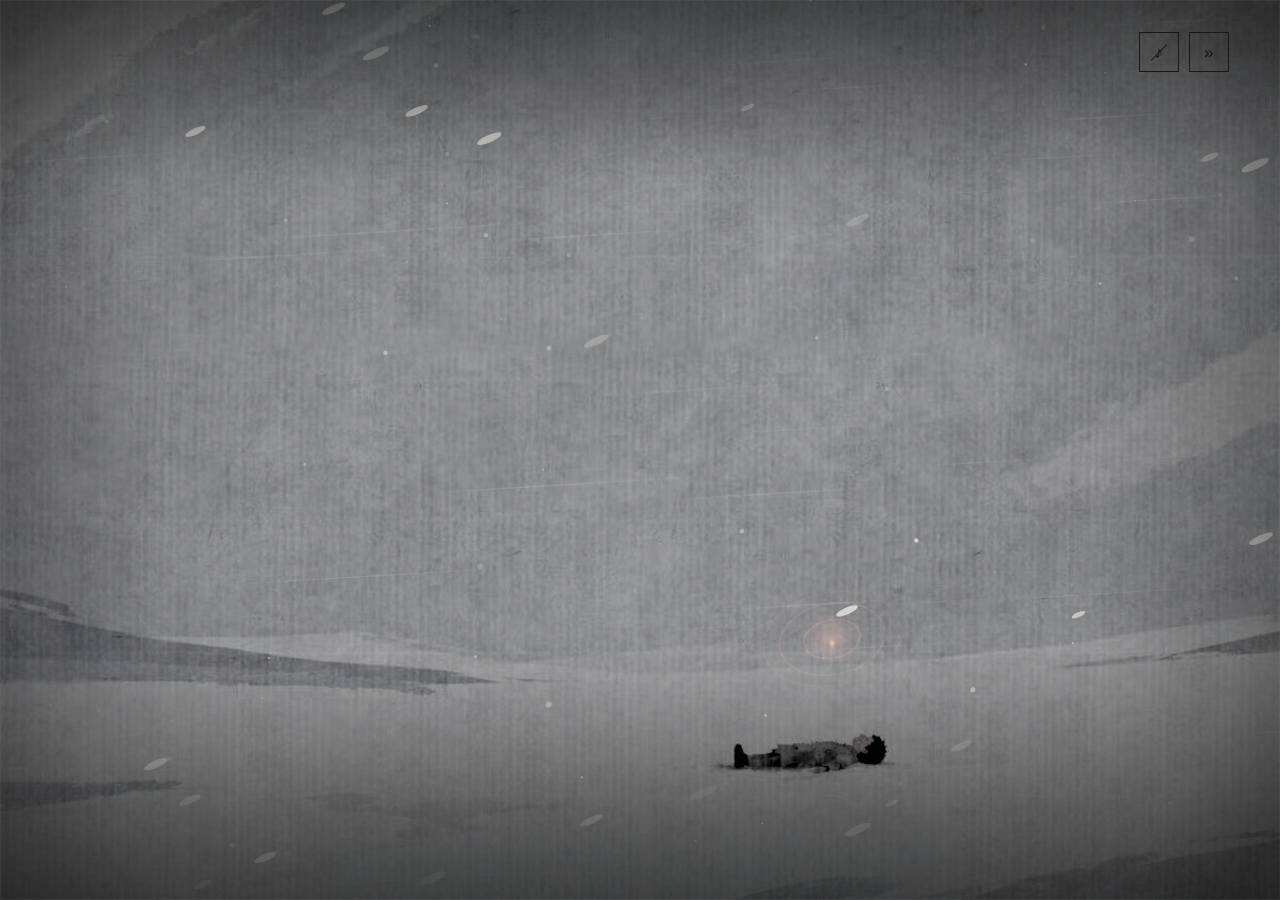
<file: index.html>
<!doctype html>
<html lang="zh-CN">
<head>
  <meta charset="utf-8">
  <meta name="viewport" content="width=device-width, initial-scale=1, viewport-fit=cover">
  <meta name="theme-color" content="#121310">
  <meta name="description" content="《额吉》v1.7 地图跑动修订版开场动画：从风雪、废墟与沉默，走向光、飞鸟与归途。">
  <link rel="icon" href="data:,">
  <title>额吉 · v1.7 片头整合版 | 从风雪到黎明</title>
  <link rel="preload" as="image" href="assets/opening/01-whiteout.jpg">
  <link rel="preload" as="image" href="assets/opening/02-collapse.jpg">
  <link rel="preload" as="image" href="assets/opening/03-ruin.png">
  <link rel="preload" as="image" href="assets/opening/04-child-light.jpg">
  <link rel="preload" as="image" href="assets/opening/05-hall.jpg">
  <link rel="preload" as="image" href="assets/opening/06-doves.jpg">
  <link rel="preload" as="image" href="assets/opening/07-rebirth.jpg">
  <link rel="preload" as="image" href="assets/opening/08-hope.png">
  <link rel="preload" as="image" href="assets/title/cover-spring.webp">
  <link rel="stylesheet" href="opening.css?v=15">
  <noscript><style>.overture,.scene,.opening-header,.opening-footer{display:none!important}.game-title{position:relative!important;visibility:visible!important;opacity:1!important;pointer-events:auto!important;min-height:100svh}</style></noscript>
</head>
<body class="opening-page">
  <a class="skip-to-final" href="#title-interface">跳到标题页</a>
  <div class="film-grain" aria-hidden="true"></div>
  <div class="screen-vignette" aria-hidden="true"></div>

  <header class="opening-header">
    <div class="opening-header__actions">
      <button id="audio-toggle" class="audio-toggle" type="button" aria-label="播放片头音乐" aria-pressed="false"><span aria-hidden="true">♪</span></button>
      <button id="skip-intro" class="text-button" type="button" aria-label="跳过序章"><span aria-hidden="true">»</span></button>
    </div>
  </header>

  <main id="opening-stage" class="opening-stage" aria-label="额吉开场动画">
    <div id="overture" class="overture" aria-hidden="true"></div>

    <canvas id="opening-canvas" class="opening-canvas" role="img" aria-label="无字开场动画：雪原中倒下的孩子、废墟中的红光、天光下的身影、飞过佛像的白鸽，最终化为纸上新生的光。"></canvas>

    <section id="title-interface" class="game-title" aria-labelledby="title-heading">
      <div class="title-backdrop" aria-hidden="true"></div>
      <div class="title-veil" aria-hidden="true"></div>
      <div class="title-grid">
        <h1 id="title-heading" class="sr-only">额吉</h1>

        <nav class="title-menu" aria-label="主菜单">
          <a class="menu-button menu-button-primary" href="game.html?demo=chapter&amp;day=1">立即试玩第一章</a>
          <a class="menu-button" href="game.html?start=new">完整开始（含序章）</a>
          <a class="menu-button" href="game.html?start=continue">继续上次</a>
          <a class="menu-button" href="game.html?start=archive">档案室</a>
          <a class="menu-button" href="game.html?start=settings">设置</a>
          <p class="save-meta">尚无存档</p>
        </nav>
      </div>

      <footer class="title-footer">
        <button id="replay-intro" class="title-replay" type="button" aria-label="重播片头"><span aria-hidden="true">↺</span></button>
        <span>键盘：A / D 移动 · Shift 快跑</span>
        <span>交互：E / 鼠标左键</span>
        <span>地图：M</span>
        <span>手札：J</span>
        <span>暂停：Esc</span>
      </footer>

      </section>
  </main>

  <div id="game-shell" class="game-shell" hidden aria-hidden="true">
    <iframe id="game-frame" title="额吉游戏画面" src="about:blank" allow="autoplay; fullscreen; gamepad" allowfullscreen></iframe>
  </div>
  <audio id="opening-audio" src="assets/audio/opening-theme.mp3" preload="auto" loop playsinline></audio>
  <script src="opening.js?v=15"></script>
</body>
</html>
</file>
<file: opening.css>
:root {
  --bg: #0b0c0c;
  --bg-soft: #151614;
  --paper: #efe9dd;
  --paper-bright: #f7f2e8;
  --paper-muted: #c8c0b1;
  --ink: #191814;
  --ink-soft: #4f4a40;
  --oxblood: #73251f;
  --oxblood-bright: #a14236;
  --font-display: "Songti SC", "STSong", "Noto Serif CJK SC", "Source Han Serif SC", "SimSun", serif;
  --font-ui: "Avenir Next", "PingFang SC", "Hiragino Sans GB", "Microsoft YaHei", sans-serif;
  --ease-out: cubic-bezier(0.16, 1, 0.3, 1);
  --ease-expo: cubic-bezier(0.19, 1, 0.22, 1);
  --ease-in-out: cubic-bezier(0.65, 0, 0.35, 1);
  --ease-exit: cubic-bezier(0.7, 0, 0.84, 0);
}

*,
*::before,
*::after {
  box-sizing: border-box;
}

html {
  height: 100%;
  background: var(--bg);
  color-scheme: dark;
}

body.opening-page {
  width: 100%;
  height: 100%;
  min-height: 100svh;
  margin: 0;
  overflow: hidden;
  background: var(--bg);
  color: var(--paper);
  font-family: var(--font-ui);
  font-size: 16px;
  line-height: 1.5;
  -webkit-font-smoothing: antialiased;
  text-rendering: optimizeLegibility;
}

button,
a {
  -webkit-tap-highlight-color: transparent;
}

button {
  font: inherit;
}

a {
  color: inherit;
}

::selection {
  background: var(--oxblood);
  color: var(--paper-bright);
}

.skip-to-final {
  position: fixed;
  top: 12px;
  left: 12px;
  z-index: 100;
  padding: 10px 14px;
  background: var(--paper-bright);
  color: var(--ink);
  font-size: 13px;
  text-decoration: none;
  transform: translateY(-160%);
  transition: transform 180ms ease;
}

.skip-to-final:focus-visible {
  transform: translateY(0);
}

.film-grain,
.screen-vignette {
  position: fixed;
  inset: 0;
  z-index: 46;
  pointer-events: none;
}

.film-grain {
  opacity: 0.14;
  background-image: url("data:image/svg+xml,%3Csvg viewBox='0 0 180 180' xmlns='http://www.w3.org/2000/svg'%3E%3Cfilter id='n'%3E%3CfeTurbulence type='fractalNoise' baseFrequency='.82' numOctaves='4' stitchTiles='stitch'/%3E%3C/filter%3E%3Crect width='100%25' height='100%25' filter='url(%23n)' opacity='.55'/%3E%3C/svg%3E");
  mix-blend-mode: soft-light;
  animation: none;
}

.screen-vignette {
  z-index: 45;
  box-shadow:
    inset 0 0 0 1px rgba(255, 255, 255, 0.05),
    inset 0 0 15vw 5vw rgba(4, 5, 5, 0.4);
}

.opening-header {
  position: fixed;
  top: 0;
  left: 0;
  z-index: 60;
  display: grid;
  grid-template-columns: 1fr auto;
  align-items: center;
  width: 100%;
  padding: clamp(18px, 2.5vw, 38px) clamp(20px, 4vw, 64px);
  color: var(--ink);
  transition: color 700ms ease;
}

.opening-brand {
  display: inline-flex;
  align-items: center;
  gap: 12px;
  width: max-content;
  color: inherit;
  text-decoration: none;
}

.opening-brand__name {
  font-family: var(--font-display);
  font-size: clamp(24px, 2.2vw, 34px);
  font-weight: 500;
  letter-spacing: 0.05em;
}

.opening-brand__seal {
  display: grid;
  width: 24px;
  height: 24px;
  place-items: center;
  border: 1px solid currentColor;
  font-family: var(--font-display);
  font-size: 11px;
  line-height: 1;
  opacity: 0.86;
}

.chapter-readout {
  display: flex;
  align-items: center;
  gap: 14px;
  margin: 8px 0 0;
  font-size: 11px;
  font-weight: 500;
  letter-spacing: 0.18em;
  line-height: 1;
}

.chapter-readout i {
  display: block;
  width: clamp(30px, 5vw, 72px);
  height: 1px;
  background: currentColor;
  opacity: 0.5;
}

.text-button {
  display: grid;
  justify-self: end;
  width: 40px;
  height: 40px;
  place-items: center;
  padding: 0;
  border: 1px solid currentColor;
  border-radius: 0;
  background: transparent;
  color: inherit;
  font-size: 17px;
  line-height: 1;
  cursor: pointer;
  opacity: 0.72;
  transition:
    opacity 180ms ease,
    background-color 220ms ease,
    transform 320ms var(--ease-out);
}

.text-button span {
  display: block;
  margin: 0;
  transition: transform 320ms var(--ease-out);
}

.text-button:hover {
  opacity: 1;
  background: rgba(255, 255, 255, 0.07);
}

.text-button:hover span {
  transform: translate(2px, -2px);
}

.text-button:focus-visible,
.enter-button:focus-visible,
.quiet-button:focus-visible,
.opening-brand:focus-visible {
  outline: 2px solid var(--oxblood-bright);
  outline-offset: 5px;
}

.opening-stage {
  position: fixed;
  inset: 0;
  overflow: hidden;
  background: var(--bg);
}

.overture {
  position: absolute;
  inset: 0;
  z-index: 30;
  display: grid;
  place-content: center;
  background: var(--bg);
  color: var(--paper);
  text-align: center;
  transition:
    opacity 900ms cubic-bezier(0.65, 0, 0.35, 1),
    visibility 900ms;
}

.overture__brand {
  margin: 0 0 18px;
  font-family: var(--font-display);
  font-size: clamp(30px, 4vw, 54px);
  font-weight: 400;
  letter-spacing: 0.42em;
  text-indent: 0.42em;
  animation: overtureReveal 1.1s var(--ease-expo) both;
}

.overture__line {
  margin: 0;
  color: var(--paper-muted);
  font-size: 12px;
  letter-spacing: 0.3em;
  text-indent: 0.3em;
  animation: overtureReveal 1.2s 360ms var(--ease-expo) both;
}

.opening-page.has-begun .overture {
  visibility: hidden;
  opacity: 0;
}

.opening-page.is-finished .overture {
  display: none;
}

.scene {
  position: absolute;
  inset: 0;
  z-index: 0;
  overflow: hidden;
  visibility: hidden;
  opacity: 0;
  background: var(--bg);
  transition:
    opacity 1250ms var(--ease-in-out),
    visibility 1250ms linear;
}

.scene.is-active {
  z-index: 2;
  visibility: visible;
  opacity: 1;
}

.scene.is-leaving {
  z-index: 1;
  visibility: visible;
  opacity: 0;
}

.scene__image {
  position: absolute;
  inset: 0;
  width: 100%;
  height: 100%;
  object-fit: cover;
  object-position: center;
  transform: translateZ(0) scale(1.03);
  transform-origin: 50% 50%;
  filter: saturate(0.64) contrast(1.05) brightness(0.95);
  will-change: transform, filter;
}

.scene--whiteout .scene__image {
  filter: saturate(0.48) contrast(1.02) brightness(1.03);
}

.scene--collapse .scene__image {
  filter: saturate(0.34) contrast(1.06) brightness(0.94);
}

.scene--ruin .scene__image {
  filter: saturate(0.72) contrast(1.08) brightness(0.84);
}

.scene--light .scene__image {
  filter: saturate(0.58) contrast(1.12) brightness(0.78);
}

.scene--hall .scene__image {
  filter: saturate(0.7) contrast(1.1) brightness(0.88);
}

.scene--doves .scene__image {
  filter: saturate(0.72) contrast(1.08) brightness(1.02);
}

.scene--rebirth .scene__image {
  filter: saturate(0.86) contrast(1.02) brightness(1.04);
}

.scene--hope .scene__image {
  filter: saturate(0.76) contrast(1.02) brightness(1.02);
}

.scene.is-active .scene--image,
.scene.is-active .scene__image {
  animation: cameraPush 7s linear both;
}

.scene--collapse.is-active .scene__image {
  animation-name: cameraPull;
}

.scene--ruin.is-active .scene__image {
  animation-name: cameraDrift;
}

.scene--light.is-active .scene__image {
  animation: lightArrive 6.8s linear both;
}

.scene--hall.is-active .scene__image {
  animation: hallDrift 7s linear both;
}

.scene--doves.is-active .scene__image {
  animation: dovesRise 6.5s linear both;
}

.scene--rebirth.is-active .scene__image {
  animation: irisReveal 2400ms var(--ease-in-out) both;
}

.scene--hope.is-active .scene__image {
  animation: finalBreath 10s linear both;
}

.scene__wash {
  position: absolute;
  inset: 0;
  z-index: 1;
  pointer-events: none;
  background:
    linear-gradient(180deg, rgba(4, 6, 7, 0.18) 0%, transparent 28%, transparent 62%, rgba(8, 8, 7, 0.35) 100%);
}

.scene--whiteout .scene__wash,
.scene--collapse .scene__wash {
  background:
    linear-gradient(90deg, rgba(243, 241, 234, 0.2), transparent 34%),
    linear-gradient(180deg, rgba(226, 231, 232, 0.08), transparent 48%, rgba(8, 9, 9, 0.22));
}

.scene--ruin .scene__wash {
  background:
    linear-gradient(90deg, rgba(233, 229, 217, 0.2), transparent 38%),
    linear-gradient(180deg, transparent 42%, rgba(22, 17, 13, 0.32));
}

.scene--light .scene__wash,
.scene--hall .scene__wash,
.scene--doves .scene__wash {
  background:
    linear-gradient(180deg, rgba(0, 0, 0, 0.2), transparent 33%, transparent 54%, rgba(0, 0, 0, 0.68));
}

.scene--rebirth .scene__wash {
  background:
    linear-gradient(90deg, rgba(243, 238, 227, 0.22), transparent 43%),
    linear-gradient(180deg, transparent 50%, rgba(62, 43, 29, 0.18));
}

.scene__copy {
  position: absolute;
  bottom: clamp(72px, 12vh, 128px);
  left: clamp(24px, 7vw, 112px);
  z-index: 5;
  width: min(680px, 66vw);
  pointer-events: none;
}

.scene__copy--ink {
  color: var(--ink);
}

.scene__copy--paper {
  color: var(--paper-bright);
}

.scene__index {
  display: flex;
  align-items: center;
  gap: 12px;
  margin: 0 0 clamp(16px, 2.5vh, 28px);
  font-size: 10px;
  font-weight: 500;
  letter-spacing: 0.25em;
  line-height: 1;
  opacity: 0;
  transform: translateY(8px);
}

.scene__index span {
  display: flex;
  align-items: center;
  gap: 12px;
  letter-spacing: 0.14em;
}

.scene__index span::before {
  content: "";
  display: block;
  width: clamp(20px, 3vw, 46px);
  height: 1px;
  background: currentColor;
  opacity: 0.6;
}

.scene__line {
  max-width: 14em;
  margin: 0;
  overflow: hidden;
  font-family: var(--font-display);
  font-size: clamp(34px, 4.65vw, 72px);
  font-weight: 400;
  line-height: 1.18;
  letter-spacing: -0.045em;
  text-wrap: balance;
  clip-path: inset(100% 0 0 0);
  transform: translateY(24px);
}

.scene.is-active .scene__index {
  animation: indexReveal 900ms 420ms var(--ease-expo) forwards;
}

.scene.is-active .scene__line {
  animation: lineRise 1200ms 620ms var(--ease-expo) forwards;
}

.scene.is-leaving .scene__copy {
  opacity: 0;
  transition: opacity 320ms var(--ease-exit);
}

.snowfield,
.ruin-embers,
.flock {
  position: absolute;
  inset: 0;
  z-index: 3;
  overflow: hidden;
  pointer-events: none;
}

.snowfield i {
  position: absolute;
  top: -8vh;
  left: var(--x);
  width: var(--size);
  height: var(--size);
  border-radius: 50%;
  background: rgba(250, 250, 246, var(--alpha));
  filter: blur(var(--blur));
  opacity: 0;
  animation: snowfall var(--duration) linear var(--delay) infinite;
  animation-play-state: paused;
}

.scene.is-active .snowfield i {
  animation-play-state: running;
}

.ruin-embers i {
  position: absolute;
  bottom: 28%;
  left: var(--x);
  width: 2px;
  height: 2px;
  border-radius: 50%;
  background: var(--oxblood-bright);
  box-shadow: 0 0 10px rgba(190, 65, 50, 0.8);
  opacity: 0;
  animation: emberRise var(--duration) ease-out var(--delay) infinite;
  animation-play-state: paused;
}

.scene.is-active .ruin-embers i {
  animation-play-state: running;
}

.lightfall {
  position: absolute;
  top: -28%;
  left: 22%;
  z-index: 2;
  width: 42%;
  height: 145%;
  background: linear-gradient(180deg, rgba(255, 248, 229, 0.34), rgba(255, 247, 224, 0.14) 40%, transparent 76%);
  filter: blur(22px);
  mix-blend-mode: screen;
  opacity: 0;
  transform: rotate(24deg) translate3d(0, -12%, 0);
  transform-origin: 50% 0;
  pointer-events: none;
}

.lightfall--wide {
  left: 12%;
  width: 58%;
  filter: blur(28px);
}

.lightfall--soft {
  opacity: 0;
}

.scene--light.is-active .lightfall {
  animation: lightFall 2300ms 220ms var(--ease-out) forwards;
}

.scene--hall.is-active .lightfall {
  animation: lightFall 2600ms 440ms var(--ease-out) forwards;
}

.scene--doves.is-active .lightfall {
  animation: lightBreathe 3.2s 360ms ease-in-out forwards;
}

.flock {
  z-index: 4;
}

.bird {
  position: absolute;
  top: var(--y);
  left: -12vw;
  width: var(--size);
  color: var(--paper-bright);
  opacity: 0;
  filter: drop-shadow(0 2px 2px rgba(0, 0, 0, 0.16));
  animation: birdFlight var(--duration) var(--delay) var(--ease-in-out) both;
  animation-play-state: paused;
}

.scene.is-active .bird {
  animation-play-state: running;
}

.bird svg {
  display: block;
  width: 100%;
  height: auto;
  fill: currentColor;
}

.flock--dawn .bird {
  color: var(--ink);
  filter: none;
}

.dawn-circle {
  position: absolute;
  top: 50%;
  left: 50%;
  z-index: 6;
  width: 120vmax;
  height: 120vmax;
  border-radius: 50%;
  background: radial-gradient(circle, rgba(255, 249, 237, 0.98) 0%, rgba(255, 248, 233, 0.72) 5%, rgba(243, 233, 215, 0.24) 18%, transparent 48%);
  opacity: 0;
  transform: translate(-50%, -50%) scale(0.15);
  pointer-events: none;
}

.scene--rebirth.is-active .dawn-circle {
  animation: dawnBloom 1900ms var(--ease-in-out) both;
}

.dawn-wash {
  position: absolute;
  inset: 0;
  z-index: 1;
  background:
    linear-gradient(90deg, rgba(246, 242, 232, 0.46), transparent 38%),
    linear-gradient(180deg, rgba(246, 241, 230, 0.12), transparent 40%, rgba(92, 60, 41, 0.12));
  pointer-events: none;
}

.scene--hope {
  background: var(--paper);
}

.scene--hope .scene__image {
  object-position: center;
}

.final-copy {
  position: absolute;
  bottom: clamp(64px, 8.5vh, 96px);
  left: clamp(24px, 7vw, 112px);
  z-index: 7;
  width: min(650px, 48vw);
  color: var(--ink);
  opacity: 0;
  pointer-events: none;
  transform: translateY(18px);
}

.final-eyebrow,
.final-subtitle,
.final-actions {
  opacity: 0;
}

.final-eyebrow {
  display: flex;
  align-items: center;
  gap: 14px;
  margin: 0 0 clamp(14px, 2vh, 22px);
  color: var(--ink-soft);
  font-size: 11px;
  font-weight: 500;
  letter-spacing: 0.18em;
}

.final-eyebrow span {
  padding: 5px 7px;
  background: var(--oxblood);
  color: var(--paper-bright);
  letter-spacing: 0.12em;
}

.final-title {
  max-width: 5em;
  margin: 0;
  overflow: hidden;
  font-family: var(--font-display);
  font-size: clamp(90px, 13.5vw, 210px);
  font-weight: 400;
  line-height: 0.84;
  letter-spacing: -0.09em;
  white-space: nowrap;
}

.final-title span {
  display: block;
  transform: translateY(112%);
}

.final-subtitle {
  margin: clamp(18px, 2.4vh, 28px) 0 0;
  color: var(--ink-soft);
  font-family: var(--font-display);
  font-size: clamp(16px, 1.25vw, 20px);
  line-height: 1.75;
  letter-spacing: 0.04em;
}

.final-actions {
  display: flex;
  align-items: center;
  gap: 26px;
  margin-top: clamp(24px, 4vh, 42px);
  pointer-events: auto;
}

.enter-button {
  display: inline-flex;
  align-items: center;
  justify-content: space-between;
  width: clamp(178px, 14vw, 220px);
  min-height: 56px;
  padding: 0 18px 0 22px;
  background: var(--ink);
  color: var(--paper-bright);
  font-size: 13px;
  font-weight: 500;
  letter-spacing: 0.15em;
  text-decoration: none;
  transition:
    background-color 200ms ease,
    color 200ms ease;
}

.enter-button i {
  font-family: var(--font-ui);
  font-size: 18px;
  font-style: normal;
  transition: transform 320ms var(--ease-out);
}

.enter-button:hover {
  background: var(--oxblood);
}

.enter-button:hover i {
  transform: translateX(5px);
}

.enter-button:active {
  transform: translateY(1px);
}

.quiet-button {
  padding: 9px 0;
  border: 0;
  border-bottom: 1px solid rgba(25, 24, 20, 0.5);
  background: transparent;
  color: var(--ink);
  font-size: 12px;
  letter-spacing: 0.12em;
  cursor: pointer;
  transition:
    border-color 180ms ease,
    color 180ms ease;
}

.quiet-button:hover {
  border-color: var(--oxblood);
  color: var(--oxblood);
}

.final-note {
  position: absolute;
  right: clamp(24px, 5vw, 78px);
  bottom: clamp(62px, 9vh, 100px);
  z-index: 7;
  display: flex;
  flex-direction: column;
  align-items: flex-end;
  gap: 22px;
  color: var(--ink);
  opacity: 0;
  pointer-events: none;
}

.final-note__vertical {
  margin: 0;
  writing-mode: vertical-rl;
  font-family: var(--font-display);
  font-size: clamp(15px, 1.2vw, 18px);
  letter-spacing: 0.32em;
}

.final-note__meta {
  margin: 0;
  color: var(--ink-soft);
  font-size: 9px;
  letter-spacing: 0.1em;
}

.scene--hope.is-final .final-copy {
  opacity: 1;
  transform: translateY(0);
  transition:
    opacity 600ms ease,
    transform 900ms var(--ease-expo);
  pointer-events: auto;
}

.scene--hope.is-final .final-title span {
  animation: finalTitleRise 1200ms 180ms var(--ease-expo) forwards;
}

.scene--hope.is-final .final-eyebrow {
  animation: finalLineIn 900ms 760ms var(--ease-expo) forwards;
}

.scene--hope.is-final .final-subtitle {
  animation: finalLineIn 900ms 900ms var(--ease-expo) forwards;
}

.scene--hope.is-final .final-actions {
  animation: finalLineIn 900ms 1080ms var(--ease-expo) forwards;
}

.scene--hope.is-final .final-note {
  animation: finalNoteIn 1200ms 1250ms var(--ease-expo) forwards;
}

.opening-page.is-finished .opening-header {
  color: var(--ink);
}

.opening-page.is-finished #skip-intro {
  visibility: hidden;
  opacity: 0;
  pointer-events: none;
}

.opening-footer {
  position: fixed;
  right: clamp(20px, 4vw, 64px);
  bottom: clamp(18px, 2.6vw, 38px);
  left: clamp(20px, 4vw, 64px);
  z-index: 60;
  display: flex;
  justify-content: space-between;
  align-items: center;
  color: rgba(25, 24, 20, 0.68);
  font-size: 9px;
  letter-spacing: 0.12em;
  pointer-events: none;
  transition: color 700ms ease;
}

.opening-footer__hint {
  transition: opacity 500ms ease;
}

.kbd,
kbd {
  font-family: var(--font-ui);
  font-size: inherit;
}

.opening-page.is-finished .opening-footer {
  color: var(--ink-soft);
}

.opening-page.is-finished .opening-footer__hint {
  opacity: 0;
}

.opening-page.is-finished #playback-status {
  color: var(--ink);
}

.opening-page.has-begun .opening-brand,
.opening-page.has-begun .chapter-readout,
.opening-page.has-begun .text-button,
.opening-page.has-begun .opening-footer {
  animation: chromeIn 900ms 120ms var(--ease-expo) both;
}

.opening-page.is-dark-scene {
  color-scheme: dark;
}

.opening-page.is-dark-scene .opening-header:not(:has(#skip-intro:focus-visible)),
.opening-page.is-dark-scene .opening-footer {
  color: var(--paper);
}

@keyframes overtureReveal {
  from {
    opacity: 0;
    transform: translateY(12px);
    filter: blur(6px);
  }
  to {
    opacity: 1;
    transform: translateY(0);
    filter: blur(0);
  }
}

@keyframes grainShift {
  0% { transform: translate3d(0, 0, 0); }
  25% { transform: translate3d(-1%, 1%, 0); }
  50% { transform: translate3d(1%, -1%, 0); }
  75% { transform: translate3d(1%, 1%, 0); }
  100% { transform: translate3d(-1%, -1%, 0); }
}

@keyframes chromeIn {
  from { opacity: 0; }
  to { opacity: 1; }
}

@keyframes cameraPush {
  from { transform: scale(1.085) translate3d(0, 1.1%, 0); }
  to { transform: scale(1.008) translate3d(0, -0.5%, 0); }
}

@keyframes cameraPull {
  from { transform: scale(1.025) translate3d(-0.6%, 0, 0); }
  to { transform: scale(1.095) translate3d(0.4%, -0.6%, 0); }
}

@keyframes cameraDrift {
  from { transform: scale(1.06) translate3d(1%, 0, 0); }
  to { transform: scale(1.01) translate3d(-1%, -0.6%, 0); }
}

@keyframes lightArrive {
  0% {
    transform: scale(1.08) translate3d(0, 1%, 0);
    filter: saturate(0.32) contrast(1.2) brightness(0.42);
  }
  24% {
    filter: saturate(0.45) contrast(1.16) brightness(0.68);
  }
  100% {
    transform: scale(1.01) translate3d(0, -0.4%, 0);
    filter: saturate(0.58) contrast(1.12) brightness(0.92);
  }
}

@keyframes hallDrift {
  from { transform: scale(1.075) translate3d(1.2%, 0.6%, 0); }
  to { transform: scale(1.008) translate3d(-0.5%, -0.8%, 0); }
}

@keyframes dovesRise {
  from { transform: scale(1.06) translate3d(0, 0.8%, 0); filter: saturate(0.62) contrast(1.1) brightness(0.9); }
  to { transform: scale(1.012) translate3d(-0.6%, -0.8%, 0); filter: saturate(0.72) contrast(1.08) brightness(1.06); }
}

@keyframes irisReveal {
  0% {
    clip-path: circle(0% at 51% 51%);
    transform: scale(1.1);
  }
  35% {
    clip-path: circle(26% at 51% 51%);
  }
  100% {
    clip-path: circle(95% at 51% 51%);
    transform: scale(1.012);
  }
}

@keyframes finalBreath {
  from { transform: scale(1.06) translate3d(0, 0.5%, 0); }
  to { transform: scale(1.005) translate3d(0, -0.6%, 0); }
}

@keyframes indexReveal {
  from { opacity: 0; transform: translateY(8px); }
  to { opacity: 1; transform: translateY(0); }
}

@keyframes lineRise {
  from {
    clip-path: inset(100% 0 0 0);
    transform: translateY(24px);
  }
  to {
    clip-path: inset(0 0 0 0);
    transform: translateY(0);
  }
}

@keyframes snowfall {
  0% {
    opacity: 0;
    transform: translate3d(0, -10vh, 0);
  }
  12% {
    opacity: var(--alpha);
  }
  82% {
    opacity: var(--alpha);
  }
  100% {
    opacity: 0;
    transform: translate3d(var(--drift), 112vh, 0);
  }
}

@keyframes emberRise {
  0% {
    opacity: 0;
    transform: translate3d(0, 0, 0) scale(0.6);
  }
  20% {
    opacity: 0.85;
  }
  100% {
    opacity: 0;
    transform: translate3d(var(--drift), -22vh, 0) scale(1.3);
  }
}

@keyframes lightFall {
  0% {
    opacity: 0;
    transform: rotate(24deg) translate3d(0, -18%, 0) scaleY(0.6);
  }
  35% {
    opacity: 0.9;
  }
  100% {
    opacity: 0.38;
    transform: rotate(24deg) translate3d(0, 4%, 0) scaleY(1.08);
  }
}

@keyframes lightBreathe {
  0% { opacity: 0; }
  30% { opacity: 0.5; }
  60% { opacity: 0.2; }
  100% { opacity: 0.48; }
}

@keyframes birdFlight {
  0% {
    opacity: 0;
    transform: translate3d(-10vw, 15vh, 0) rotate(-7deg) scale(var(--scale));
  }
  10% { opacity: var(--opacity); }
  88% { opacity: var(--opacity); }
  100% {
    opacity: 0;
    transform: translate3d(120vw, -26vh, 0) rotate(-18deg) scale(var(--scale));
  }
}

@keyframes dawnBloom {
  0% {
    opacity: 0;
    transform: translate(-50%, -50%) scale(0.05);
  }
  18% {
    opacity: 0.98;
  }
  52% {
    opacity: 0.25;
  }
  100% {
    opacity: 0;
    transform: translate(-50%, -50%) scale(1);
  }
}

@keyframes finalTitleRise {
  from { transform: translateY(112%); }
  to { transform: translateY(0); }
}

@keyframes finalLineIn {
  from {
    opacity: 0;
    transform: translateY(14px);
  }
  to {
    opacity: 1;
    transform: translateY(0);
  }
}

@keyframes finalNoteIn {
  from {
    opacity: 0;
    transform: translateY(16px);
  }
  to {
    opacity: 1;
    transform: translateY(0);
  }
}

@media (max-width: 900px) {
  .opening-header {
    grid-template-columns: 1fr auto;
    padding: 18px 22px;
  }

  .chapter-readout {
    display: none;
  }

  .text-button {
    font-size: 11px;
  }

  .scene__copy {
    bottom: 72px;
    left: 24px;
    width: min(88vw, 570px);
  }

  .scene__line {
    font-size: clamp(34px, 6.5vw, 54px);
  }

  .final-copy {
    bottom: 14vh;
    left: 24px;
    width: min(76vw, 520px);
  }

  .final-title {
    font-size: clamp(84px, 17vw, 140px);
  }

  .final-note {
    right: 24px;
    bottom: 8vh;
  }

  .final-note__meta {
    display: none;
  }
}

@media (max-width: 620px) {
  .film-grain {
    opacity: 0.1;
  }

  .screen-vignette {
    box-shadow:
      inset 0 0 0 1px rgba(255, 255, 255, 0.04),
      inset 0 0 30vw 8vw rgba(4, 5, 5, 0.34);
  }

  .opening-brand__name {
    font-size: 24px;
  }

  .opening-brand__seal {
    width: 20px;
    height: 20px;
    font-size: 9px;
  }

  .scene__image {
    object-position: var(--mobile-focus, 50% 50%);
  }

  .scene--whiteout .scene__image { --mobile-focus: 54% 54%; }
  .scene--collapse .scene__image { --mobile-focus: 60% 64%; }
  .scene--ruin .scene__image { --mobile-focus: 70% 62%; }
  .scene--light .scene__image { --mobile-focus: 39% 67%; }
  .scene--hall .scene__image { --mobile-focus: 37% 68%; }
  .scene--doves .scene__image { --mobile-focus: 38% 62%; }
  .scene--rebirth .scene__image { --mobile-focus: 48% 50%; }
  .scene--hope .scene__image { --mobile-focus: 54% 53%; }

  .scene__copy {
    bottom: 16vh;
    left: 22px;
    width: calc(100vw - 44px);
  }

  .scene__line {
    font-size: clamp(31px, 9.7vw, 45px);
    line-height: 1.2;
    letter-spacing: -0.05em;
  }

  .scene__index {
    margin-bottom: 16px;
  }

  .lightfall {
    left: 10%;
    width: 70%;
  }

  .final-copy {
    right: 22px;
    bottom: 15vh;
    left: 22px;
    width: auto;
  }

  .final-eyebrow {
    margin-bottom: 16px;
    font-size: 10px;
    letter-spacing: 0.1em;
  }

  .final-title {
    font-size: clamp(84px, 27vw, 118px);
  }

  .final-subtitle {
    font-size: 15px;
    line-height: 1.7;
  }

  .final-actions {
    gap: 20px;
    margin-top: 24px;
  }

  .enter-button {
    width: 168px;
    min-height: 52px;
  }

  .final-note {
    top: 15vh;
    right: 20px;
    bottom: auto;
    gap: 0;
  }

  .final-note__vertical {
    font-size: 13px;
    letter-spacing: 0.2em;
  }

  .opening-footer {
    right: 22px;
    bottom: 20px;
    left: 22px;
    font-size: 8px;
  }

  .opening-footer__hint {
    display: none;
  }
}

@media (max-height: 680px) and (min-width: 621px) {
  .final-copy {
    bottom: 8vh;
  }

  .final-title {
    font-size: clamp(84px, 11vw, 150px);
  }

  .final-actions {
    margin-top: 22px;
  }
}

@media (prefers-reduced-motion: reduce) {
  *,
  *::before,
  *::after {
    scroll-behavior: auto !important;
    animation-duration: 0.001ms !important;
    animation-delay: 0ms !important;
    animation-iteration-count: 1 !important;
    transition-duration: 0.001ms !important;
  }

  .film-grain,
  .snowfield,
  .flock,
  .lightfall,
  .dawn-circle {
    display: none;
  }

  .overture {
    display: none;
  }

  .scene.is-active .scene__image {
    transform: none;
  }
}
/* ── v1.7 online title hand-off ─────────────────────────────────────────── */

:root {
  --game-bg: #121310;
  --game-bg-soft: #1a1b17;
  --game-ink: #e7dfcf;
  --game-ink-dim: #aaa79b;
  --game-ink-faint: #77766f;
  --game-line: rgba(231, 223, 207, 0.18);
  --game-accent: #b76a4a;
  --hand: "KaiTi", "STKaiti", "FangSong", "Songti SC", serif;
  --type: "Courier New", "Noto Sans Mono CJK SC", monospace;
}

.game-title {
  position: absolute;
  inset: 0;
  z-index: 20;
  display: flex;
  overflow-x: hidden;
  overflow-y: auto;
  visibility: hidden;
  color: var(--game-ink);
  background:
    linear-gradient(90deg, rgba(8, 9, 8, 0.92) 0%, rgba(8, 9, 8, 0.52) 48%, rgba(8, 9, 8, 0.88) 100%),
    radial-gradient(circle at 71% 43%, rgba(180, 171, 150, 0.16), transparent 31%),
    linear-gradient(140deg, #1d211d 0%, #111310 66%, #090a09 100%);
  opacity: 0;
  pointer-events: none;
  transition:
    opacity 1400ms var(--ease-in-out),
    visibility 1400ms linear;
}

.game-title::before {
  content: "";
  position: absolute;
  inset: 0;
  opacity: 0.25;
  pointer-events: none;
  background:
    linear-gradient(115deg, transparent 0 62%, rgba(224, 217, 201, 0.09) 62.2% 62.5%, transparent 62.8%),
    linear-gradient(75deg, transparent 0 72%, rgba(224, 217, 201, 0.06) 72.2% 72.4%, transparent 72.7%);
}

.game-title.is-active {
  visibility: visible;
  opacity: 1;
  pointer-events: auto;
}

.game-title .title-grid {
  position: relative;
  z-index: 1;
  display: grid;
  grid-template-columns: minmax(0, 1.25fr) minmax(280px, 0.55fr);
  gap: 8vw;
  align-items: center;
  width: min(1280px, calc(100% - 9vw));
  margin: auto;
  padding: 5vh 0 7vh;
}

.game-title .title-copy {
  position: relative;
  min-width: 0;
}

.game-title .title-copy::before {
  content: "江南 · 丁丑卷";
  display: inline-block;
  margin-bottom: 1rem;
  padding: 0.2rem 0;
  border-bottom: 1px solid rgba(194, 165, 126, 0.34);
  color: rgba(222, 212, 195, 0.66);
  font-family: var(--hand);
  font-size: 0.7rem;
  letter-spacing: 0.22em;
}

.game-title .title-copy::after {
  content: "三千孤儿入内蒙";
  position: absolute;
  top: 0.1rem;
  left: min(18.5rem, 34vw);
  padding: 0.38rem 0.24rem;
  border: 2px solid rgba(170, 75, 56, 0.7);
  color: rgba(190, 91, 70, 0.74);
  font-family: var(--hand);
  font-size: 0.7rem;
  letter-spacing: 0.18em;
  line-height: 1.14;
  writing-mode: vertical-rl;
  transform: rotate(2.4deg);
  opacity: 0.74;
}

.game-title .kicker {
  margin: 0;
  color: #bcb4a4;
  font-size: 0.72rem;
  font-weight: 600;
  letter-spacing: 0.22em;
  text-transform: uppercase;
}

.game-title .title-copy h1 {
  position: relative;
  z-index: 1;
  margin: 0.15em 0 0.08em;
  font-family: var(--font-display);
  font-size: clamp(7rem, 15vw, 13rem);
  font-weight: 500;
  line-height: 0.82;
  letter-spacing: -0.08em;
  text-shadow: 0 8px 45px rgba(0, 0, 0, 0.35), 0 0 1px rgba(255, 245, 225, 0.24);
}

.game-title .title-subtitle {
  max-width: 24rem;
  margin: 2.5rem 0 1.6rem;
  color: #cbc3b3;
  font-family: var(--font-display);
  font-size: clamp(1.15rem, 1.85vw, 1.6rem);
  line-height: 1.9;
  letter-spacing: 0.03em;
}

.game-title .title-meta {
  margin: 0;
  color: var(--game-ink-faint);
  font-size: 0.76rem;
  letter-spacing: 0.12em;
}

.game-title .title-menu {
  display: grid;
  gap: 0.65rem;
  align-content: center;
  width: 100%;
  padding: 1rem 0 1rem 1.05rem;
  border: 0;
  border-left: 1px solid rgba(178, 146, 105, 0.34);
  background: transparent;
  box-shadow: none;
  counter-reset: archive-menu;
}

.game-title .title-menu::before {
  content: "目 录";
  margin-bottom: 0.85rem;
  color: rgba(218, 200, 173, 0.42);
  font-family: var(--hand);
  font-size: 0.68rem;
  letter-spacing: 0.32em;
}

.game-title .menu-button {
  display: grid;
  grid-template-columns: 1.8rem minmax(0, 1fr);
  gap: 0.65rem;
  align-items: center;
  min-height: 2.7rem;
  padding: 0.55rem 0.4rem;
  border: 0;
  border-bottom: 1px solid rgba(218, 200, 173, 0.12);
  border-radius: 0;
  background: transparent;
  color: rgba(231, 223, 207, 0.82);
  font-family: var(--hand);
  font-size: 1rem;
  letter-spacing: 0.1em;
  text-decoration: none;
  counter-increment: archive-menu;
  transition:
    border-color 180ms ease,
    background-color 180ms ease,
    color 180ms ease,
    transform 260ms var(--ease-out);
}

.game-title .menu-button::before {
  content: "0" counter(archive-menu);
  color: rgba(172, 91, 67, 0.78);
  font-family: var(--type);
  font-size: 0.6rem;
  letter-spacing: 0;
}

.game-title .menu-button:hover {
  border-color: rgba(178, 146, 105, 0.3);
  background: linear-gradient(90deg, rgba(157, 77, 56, 0.14), transparent 88%);
  color: #f2e7d3;
  transform: translateX(4px);
}

.game-title .menu-button:focus-visible,
.game-title .title-replay:focus-visible {
  outline: 2px solid rgba(183, 106, 74, 0.9);
  outline-offset: 4px;
}

.game-title .menu-button-primary {
  border-bottom-color: rgba(178, 146, 105, 0.3);
  background: linear-gradient(90deg, rgba(157, 77, 56, 0.18), transparent 92%);
  color: #f1dfc8;
}

.game-title .menu-button:active {
  transform: translateX(2px) translateY(1px);
}

.game-title .save-meta {
  min-height: 1.2rem;
  margin: 0.7rem 0 0;
  color: rgba(231, 223, 207, 0.38);
  font-family: var(--type);
  font-size: 0.58rem;
  letter-spacing: 0.08em;
}

.game-title .title-footer {
  position: absolute;
  right: 4.5vw;
  bottom: 3.5vh;
  left: 4.5vw;
  z-index: 2;
  display: flex;
  gap: 1.5rem;
  justify-content: flex-end;
  align-items: center;
  color: rgba(231, 223, 207, 0.38);
  font-size: 0.72rem;
  letter-spacing: 0.08em;
}

.title-replay {
  margin-right: auto;
  padding: 5px 0;
  border: 0;
  border-bottom: 1px solid rgba(231, 223, 207, 0.2);
  background: transparent;
  color: rgba(231, 223, 207, 0.5);
  font-family: var(--hand);
  font-size: 0.7rem;
  letter-spacing: 0.12em;
  cursor: pointer;
  transition:
    color 180ms ease,
    border-color 180ms ease;
}

.title-replay:hover {
  border-color: rgba(183, 106, 74, 0.7);
  color: rgba(241, 223, 200, 0.9);
}

.handoff-note {
  position: absolute;
  bottom: 1.1vh;
  left: 50%;
  z-index: 2;
  margin: 0;
  color: rgba(231, 223, 207, 0.22);
  font-family: var(--type);
  font-size: 0.56rem;
  letter-spacing: 0.08em;
  transform: translateX(-50%);
  white-space: nowrap;
}

.game-title.is-active .title-copy::before,
.game-title.is-active .kicker,
.game-title.is-active .title-copy h1,
.game-title.is-active .title-subtitle,
.game-title.is-active .title-meta {
  animation: gameTitleEnter 1100ms var(--ease-expo) both;
}

.game-title.is-active .kicker { animation-delay: 260ms; }
.game-title.is-active .title-copy h1 { animation-delay: 350ms; }
.game-title.is-active .title-subtitle { animation-delay: 500ms; }
.game-title.is-active .title-meta { animation-delay: 620ms; }

.game-title.is-active .title-menu::before,
.game-title.is-active .menu-button,
.game-title.is-active .save-meta {
  animation: gameMenuEnter 900ms var(--ease-expo) both;
}

.game-title.is-active .title-menu::before { animation-delay: 520ms; }
.game-title.is-active .menu-button:nth-of-type(1) { animation-delay: 620ms; }
.game-title.is-active .menu-button:nth-of-type(2) { animation-delay: 690ms; }
.game-title.is-active .menu-button:nth-of-type(3) { animation-delay: 760ms; }
.game-title.is-active .menu-button:nth-of-type(4) { animation-delay: 830ms; }
.game-title.is-active .menu-button:nth-of-type(5) { animation-delay: 900ms; }
.game-title.is-active .save-meta { animation-delay: 980ms; }

.game-title.is-active .title-footer,
.game-title.is-active .handoff-note {
  animation: gameFadeIn 1200ms 1100ms ease both;
}

.opening-page.is-finished .opening-header,
.opening-page.is-finished .opening-footer {
  visibility: hidden;
  opacity: 0;
  pointer-events: none;
}

.opening-page.is-finished .screen-vignette {
  visibility: hidden;
  opacity: 0;
}

@keyframes gameTitleEnter {
  from {
    opacity: 0;
    transform: translateY(22px);
    filter: blur(3px);
  }
  to {
    opacity: 1;
    transform: translateY(0);
    filter: blur(0);
  }
}

@keyframes gameMenuEnter {
  from {
    opacity: 0;
    transform: translateX(18px);
  }
  to {
    opacity: 1;
    transform: translateX(0);
  }
}

@keyframes gameFadeIn {
  from { opacity: 0; }
  to { opacity: 1; }
}

@media (max-width: 760px) {
  .game-title {
    align-items: flex-start;
    padding: max(4vh, 28px) 0 56px;
  }

  .game-title .title-grid {
    grid-template-columns: 1fr;
    gap: 3rem;
    width: calc(100% - 2.4rem);
    margin: 0 auto;
    padding: 0;
  }

  .game-title .title-copy h1 {
    font-size: clamp(6.4rem, 30vw, 10rem);
  }

  .game-title .title-subtitle {
    margin-top: 1.6rem;
  }

  .game-title .title-copy::after {
    top: 1.2rem;
    right: 0;
    left: auto;
    font-size: 0.58rem;
  }

  .game-title .title-menu {
    width: min(360px, 100%);
    padding-left: 0.8rem;
  }

  .game-title .title-footer,
  .handoff-note {
    display: none;
  }

  .title-replay {
    display: none;
  }
}

@media (max-height: 620px) and (min-width: 761px) {
  .game-title .title-copy h1 {
    font-size: 7rem;
  }

  .game-title .title-grid {
    padding-top: 1rem;
    padding-bottom: 3rem;
  }
}

@media (prefers-reduced-motion: reduce) {
  .game-title,
  .game-title .title-copy::before,
  .game-title .kicker,
  .game-title .title-copy h1,
  .game-title .title-subtitle,
  .game-title .title-meta,
  .game-title .title-menu::before,
  .game-title .menu-button,
  .game-title .save-meta,
  .game-title .title-footer,
  .game-title .handoff-note {
    animation: none !important;
    filter: none !important;
    opacity: 1;
    transform: none;
  }

  .game-title {
    transition: none;
  }
}
/* Deterministic stills for review links such as ?finish=1 or ?scene=4&freeze=1 */
.opening-page.is-snapshot *,
.opening-page.is-snapshot *::before,
.opening-page.is-snapshot *::after {
  animation-duration: 0.001ms !important;
  animation-delay: 0ms !important;
  transition-duration: 0.001ms !important;
}

.opening-page.is-snapshot .scene.is-active .scene__index,
.opening-page.is-snapshot .scene.is-active .scene__line,
.opening-page.is-snapshot .game-title.is-active .title-copy::before,
.opening-page.is-snapshot .game-title.is-active .kicker,
.opening-page.is-snapshot .game-title.is-active .title-copy h1,
.opening-page.is-snapshot .game-title.is-active .title-subtitle,
.opening-page.is-snapshot .game-title.is-active .title-meta,
.opening-page.is-snapshot .game-title.is-active .title-menu::before,
.opening-page.is-snapshot .game-title.is-active .menu-button,
.opening-page.is-snapshot .game-title.is-active .save-meta,
.opening-page.is-snapshot .game-title.is-active .title-footer,
.opening-page.is-snapshot .game-title.is-active .handoff-note {
  opacity: 1;
  transform: none;
  filter: none;
  clip-path: none;
}
/* Load and crop fallbacks for the first and final scenes */
.scene--whiteout { background: #d6dadb; }
.scene--collapse { background: #c9cfd0; }
.scene--ruin { background: #c5c1b4; }
.scene--light { background: #070807; }
.scene--hall { background: #090706; }
.scene--doves { background: #070605; }
.scene--rebirth { background: #ded8cb; }
.scene--hope { background: #e8e1d4; }

.opening-page:not(.has-begun):not(.is-finished) .opening-header,
.opening-page:not(.has-begun):not(.is-finished) .opening-footer {
  opacity: 0;
}

@media (max-width: 900px) {
  .opening-page .text-button {
    position: fixed;
    top: 18px;
    right: 22px;
  }
}

@media (max-width: 620px) {
  .scene--hope .scene__image {
    object-position: 38% 54%;
  }

  .scene--hope .scene__copy {
    bottom: 9vh;
    width: 64vw;
  }

  .scene--hope .scene__line {
    max-width: none;
    font-size: clamp(22px, 6.2vw, 28px);
    line-height: 1.4;
  }
}

/* Continuous cinematic canvas */
.opening-canvas {
  position: absolute;
  inset: 0;
  z-index: 2;
  display: block;
  width: 100%;
  height: 100%;
  background: #080909;
  opacity: 1;
  transition: opacity 1200ms 800ms ease;
}

.opening-page.is-finished .opening-canvas {
  opacity: 0;
}

.opening-page.is-snapshot .opening-canvas {
  transition: none;
}

/* Bright finale: hold on the spring key art, then reveal the directory. */
.sr-only {
  position: absolute;
  width: 1px;
  height: 1px;
  padding: 0;
  margin: -1px;
  overflow: hidden;
  clip: rect(0, 0, 0, 0);
  white-space: nowrap;
  border: 0;
}

.opening-page.is-finished .opening-canvas {
  opacity: 1;
}

.game-title {
  --title-rail: clamp(19rem, 26vw, 25rem);
  align-items: center;
  justify-content: center;
  color: #2a2219;
  background: #ded6c7;
  transition:
    opacity 900ms var(--ease-in-out),
    visibility 900ms linear;
}

.game-title::before {
  content: none;
}

.game-title::after {
  content: "";
  position: absolute;
  top: 0;
  right: 0;
  bottom: 0;
  z-index: 2;
  width: var(--title-rail);
  border-left: 1px solid rgba(76, 58, 39, 0.14);
  background:
    linear-gradient(90deg, rgba(222, 211, 190, 0.16), transparent 9%),
    linear-gradient(145deg, #f5eee2 0%, #e9deca 58%, #e3d6bf 100%);
  pointer-events: none;
}

.title-backdrop,
.title-veil {
  position: absolute;
  top: 0;
  bottom: 0;
  left: 0;
  right: var(--title-rail);
  pointer-events: none;
}

.title-backdrop {
  z-index: 0;
  background: #ded6c7 url("assets/title/cover-spring.webp") center center / cover no-repeat;
  transform: scale(1.018);
  transition: transform 9s linear;
}

.game-title.is-active .title-backdrop {
  transform: scale(1);
}

.title-veil {
  z-index: 1;
  background:
    linear-gradient(90deg, transparent 0 58%, rgba(244, 237, 224, 0.06) 76%, rgba(244, 237, 224, 0.22) 100%),
    linear-gradient(180deg, rgba(249, 244, 234, 0.06) 0 18%, transparent 48% 72%, rgba(35, 30, 23, 0.12) 100%);
}

.game-title .title-grid {
  position: absolute;
  inset: 0;
  z-index: 3;
  display: flex;
  width: auto;
  margin: 0;
  padding: clamp(1.2rem, 2.2vw, 2.5rem);
  align-items: center;
  justify-content: flex-end;
}

.game-title .title-menu {
  display: grid;
  gap: 0;
  align-content: center;
  width: min(20rem, calc(var(--title-rail) - 2.5rem));
  min-width: 0;
  padding: 1.3rem 1.35rem 1.1rem;
  border: 1px solid rgba(76, 58, 39, 0.28);
  background:
    linear-gradient(145deg, rgba(248, 242, 230, 0.94), rgba(231, 220, 199, 0.9)),
    radial-gradient(ellipse at 100% 0, rgba(255, 253, 245, 0.56), transparent 52%);
  box-shadow:
    0 24px 72px rgba(52, 43, 32, 0.2),
    inset 0 0 0 1px rgba(255, 255, 255, 0.36);
  backdrop-filter: blur(11px) saturate(0.88);
}

.game-title .title-menu::before {
  content: "目 录";
  margin: 0 0 0.65rem;
  padding: 0 0 0.68rem;
  border-bottom: 1px solid rgba(79, 60, 41, 0.22);
  color: rgba(68, 52, 37, 0.7);
  font-family: var(--hand);
  font-size: 0.74rem;
  letter-spacing: 0.34em;
}

.game-title .menu-button {
  grid-template-columns: minmax(0, 1fr);
  gap: 0;
  min-height: 2.95rem;
  padding: 0.62rem 0.24rem;
  border-bottom: 1px solid rgba(80, 61, 42, 0.16);
  background: transparent;
  color: #2c251c;
  font-family: var(--hand);
  font-size: clamp(1.02rem, 1.22vw, 1.18rem);
  letter-spacing: 0.08em;
  text-shadow: none;
}

.game-title .menu-button::before {
  content: none;
}

.game-title .menu-button:hover {
  border-color: rgba(126, 74, 45, 0.38);
  background: linear-gradient(90deg, rgba(154, 89, 53, 0.16), transparent 88%);
  color: #1e1812;
  transform: translateX(4px);
}

.game-title .menu-button-primary {
  border-bottom-color: rgba(145, 74, 43, 0.38);
  background: linear-gradient(90deg, rgba(156, 80, 47, 0.2), rgba(156, 80, 47, 0.025) 88%);
  color: #2a1d15;
}

.game-title .menu-button-primary:hover {
  background: linear-gradient(90deg, rgba(156, 80, 47, 0.28), rgba(156, 80, 47, 0.035) 88%);
}

.game-title .menu-button:focus-visible,
.game-title .title-replay:focus-visible {
  outline: 2px solid rgba(123, 58, 35, 0.88);
  outline-offset: 4px;
}

.game-title .save-meta {
  margin-top: 0.66rem;
  color: rgba(54, 43, 31, 0.62);
  font-family: var(--hand);
  font-size: 0.7rem;
  letter-spacing: 0.08em;
}

.game-title.is-active .title-menu {
  animation: titleDirectoryOut 780ms 650ms var(--ease-expo) both;
}

.game-title.is-active .title-menu::before {
  animation-delay: 820ms;
}

.game-title.is-active .menu-button:nth-of-type(1) { animation-delay: 880ms; }
.game-title.is-active .menu-button:nth-of-type(2) { animation-delay: 940ms; }
.game-title.is-active .menu-button:nth-of-type(3) { animation-delay: 1000ms; }
.game-title.is-active .menu-button:nth-of-type(4) { animation-delay: 1060ms; }
.game-title.is-active .menu-button:nth-of-type(5) { animation-delay: 1120ms; }
.game-title.is-active .save-meta { animation-delay: 1180ms; }

.game-title .title-footer {
  z-index: 4;
  right: 5.2vw;
  bottom: 2.4vh;
  left: 4vw;
  max-width: 66vw;
  color: rgba(42, 34, 25, 0.68);
  font-family: var(--hand);
  font-size: 0.7rem;
  text-shadow: 0 1px 9px rgba(255, 251, 242, 0.86);
}

.game-title .title-replay {
  border-color: rgba(45, 35, 25, 0.48);
  color: #32281d;
  background: rgba(247, 240, 226, 0.42);
}

.game-title .title-replay:hover {
  background: rgba(247, 240, 226, 0.76);
}

@keyframes titleDirectoryOut {
  from {
    opacity: 0;
    transform: translateY(22px) scale(0.965);
    clip-path: inset(0 0 100% 0);
  }
  to {
    opacity: 1;
    transform: translateY(0) scale(1);
    clip-path: inset(0 0 0 0);
  }
}

@media (max-width: 900px) and (min-width: 761px) {
  .game-title .title-grid {
    padding: 1rem;
  }

  .game-title .title-menu {
    width: min(19rem, calc(var(--title-rail) - 1.6rem));
  }
}

@media (max-width: 760px) {
  .game-title {
    --title-rail: 0px;
    align-items: stretch;
    padding: 0;
  }

  .game-title::after {
    top: 60%;
    right: 0;
    bottom: 0;
    left: 0;
    width: auto;
    border-top: 1px solid rgba(76, 58, 39, 0.14);
    border-left: 0;
    background:
      linear-gradient(180deg, rgba(222, 211, 190, 0.14), transparent 7%),
      linear-gradient(145deg, #f5eee2 0%, #e9deca 58%, #e3d6bf 100%);
  }

  .title-backdrop,
  .title-veil {
    right: 0;
    bottom: 40%;
  }

  .title-backdrop {
    background-position: 50% 32%;
  }

  .title-veil {
    background:
      linear-gradient(180deg, transparent 0 24%, rgba(244, 237, 224, 0.08) 46%, rgba(244, 237, 224, 0.46) 70%, rgba(238, 230, 216, 0.88) 100%);
  }

  .game-title .title-grid {
    position: absolute;
    inset: 0;
    width: 100%;
    min-height: 100%;
    padding: max(0.7rem, env(safe-area-inset-top)) 0.7rem max(0.7rem, env(safe-area-inset-bottom));
    align-items: flex-end;
    justify-content: stretch;
  }

  .game-title .title-menu {
    width: 100%;
    min-width: 0;
    padding: 0.9rem 1rem 0.78rem;
    background:
      linear-gradient(160deg, rgba(248, 242, 230, 0.97), rgba(230, 219, 198, 0.94)),
      radial-gradient(ellipse at 100% 0, rgba(255, 253, 245, 0.52), transparent 52%);
    box-shadow:
      0 -12px 48px rgba(52, 43, 32, 0.16),
      inset 0 0 0 1px rgba(255, 255, 255, 0.38);
  }

  .game-title .title-menu::before {
    margin-bottom: 0.38rem;
    padding-bottom: 0.44rem;
    font-size: 0.66rem;
  }

  .game-title .menu-button {
  grid-template-columns: minmax(0, 1fr);
  gap: 0;
    min-height: 2.62rem;
    padding: 0.42rem 0.18rem;
    font-size: clamp(0.98rem, 4.2vw, 1.08rem);
    letter-spacing: 0.06em;
  }

  .game-title .save-meta {
    margin-top: 0.42rem;
    font-size: 0.64rem;
  }

  .game-title .title-footer,
  .game-title .title-replay {
    display: none;
  }
}

@media (max-width: 760px) and (max-height: 700px) {
  .game-title .title-menu {
    padding: 0.58rem 0.82rem 0.5rem;
  }

  .game-title .title-menu::before {
    margin-bottom: 0.2rem;
    padding-bottom: 0.26rem;
    font-size: 0.6rem;
  }

  .game-title .menu-button {
  grid-template-columns: minmax(0, 1fr);
  gap: 0;
    min-height: 2.04rem;
    padding: 0.22rem 0.14rem;
    font-size: clamp(0.87rem, 3.8vw, 0.96rem);
    line-height: 1.2;
  }

  .game-title .save-meta {
    margin-top: 0.2rem;
    font-size: 0.58rem;
    line-height: 1.2;
  }
}

@media (max-width: 900px) and (max-height: 560px) and (orientation: landscape) {
  .game-title {
    --title-rail: 40vw;
  }

  .game-title::after {
    top: 0;
    right: 0;
    bottom: 0;
    left: auto;
    width: var(--title-rail);
    border-top: 0;
    border-left: 1px solid rgba(76, 58, 39, 0.14);
    background:
      linear-gradient(90deg, rgba(222, 211, 190, 0.16), transparent 9%),
      linear-gradient(145deg, #f5eee2 0%, #e9deca 58%, #e3d6bf 100%);
  }

  .title-backdrop,
  .title-veil {
    right: var(--title-rail);
    bottom: 0;
  }

  .game-title .title-grid {
    position: absolute;
    padding: 0.65rem;
    align-items: center;
    justify-content: flex-end;
  }

  .title-backdrop {
    background-position: 50% center;
  }

  .title-veil {
    background:
      linear-gradient(90deg, transparent 0 45%, rgba(244, 237, 224, 0.14) 68%, rgba(244, 237, 224, 0.56) 100%);
  }

  .game-title .title-menu {
    width: calc(var(--title-rail) - 1.3rem);
    min-width: 0;
    padding: 0.52rem 0.78rem 0.42rem;
  }

  .game-title .title-menu::before {
    margin-bottom: 0.16rem;
    padding-bottom: 0.24rem;
    font-size: 0.58rem;
  }

  .game-title .menu-button {
  grid-template-columns: minmax(0, 1fr);
  gap: 0;
    min-height: 1.98rem;
    padding: 0.2rem 0.12rem;
    font-size: clamp(0.84rem, 2.25vw, 0.94rem);
    line-height: 1.15;
  }

  .game-title .save-meta {
    margin-top: 0.18rem;
    font-size: 0.56rem;
    line-height: 1.15;
  }
}

@media (prefers-reduced-motion: reduce) {
  .title-backdrop {
    transform: none;
    transition: none;
  }

  .game-title.is-active .title-menu {
    animation: none;
    clip-path: none;
  }
}

/* Opening score */
.opening-header__actions {
  display: flex;
  grid-column: 2;
  align-items: center;
  justify-self: end;
  gap: 10px;
}

.audio-toggle {
  position: relative;
  display: grid;
  width: 40px;
  height: 40px;
  place-items: center;
  padding: 0;
  border: 1px solid currentColor;
  border-radius: 0;
  background: transparent;
  color: inherit;
  font-family: var(--font-display);
  font-size: 17px;
  line-height: 1;
  cursor: pointer;
  opacity: 0.7;
  transition:
    opacity 180ms ease,
    color 220ms ease,
    background-color 220ms ease,
    border-color 220ms ease;
}

.audio-toggle span {
  position: relative;
  display: grid;
  width: 100%;
  height: 100%;
  place-items: center;
}

.audio-toggle:hover,
.audio-toggle:focus-visible {
  opacity: 1;
}

.audio-toggle:focus-visible {
  outline: 2px solid var(--oxblood-bright);
  outline-offset: 5px;
}

.audio-toggle.is-playing {
  border-color: rgba(115, 37, 31, 0.72);
  background: rgba(115, 37, 31, 0.82);
  color: var(--paper-bright);
  opacity: 0.95;
}

.audio-toggle.is-muted::after {
  content: "";
  position: absolute;
  top: 50%;
  left: 8px;
  width: 22px;
  height: 1px;
  background: currentColor;
  transform: rotate(-45deg);
}

.opening-page.has-begun .audio-toggle {
  animation: chromeIn 900ms 120ms var(--ease-expo) both;
}

.opening-page.is-finished .opening-header {
  visibility: visible;
  opacity: 1;
  pointer-events: auto;
}

.opening-page.is-finished #skip-intro {
  display: none;
}

@media (max-width: 900px) {
  .opening-header__actions {
    position: fixed;
    top: 18px;
    right: 22px;
    z-index: 61;
  }

  .opening-page .opening-header__actions .text-button {
    position: static;
  }
}

/* Keep the title document alive so the score continues into the game. */
.game-shell {
  position: fixed;
  inset: 0;
  z-index: 80;
  overflow: hidden;
  background: #141513;
}

.game-shell[hidden] {
  display: none;
}

.game-shell iframe {
  display: block;
  width: 100%;
  height: 100%;
  border: 0;
  background: #141513;
}

.opening-page.is-game-mode {
  overflow: hidden;
  background: #141513;
}

.opening-page.is-game-mode .opening-header,
.opening-page.is-game-mode .opening-footer {
  display: none;
}
</file>
